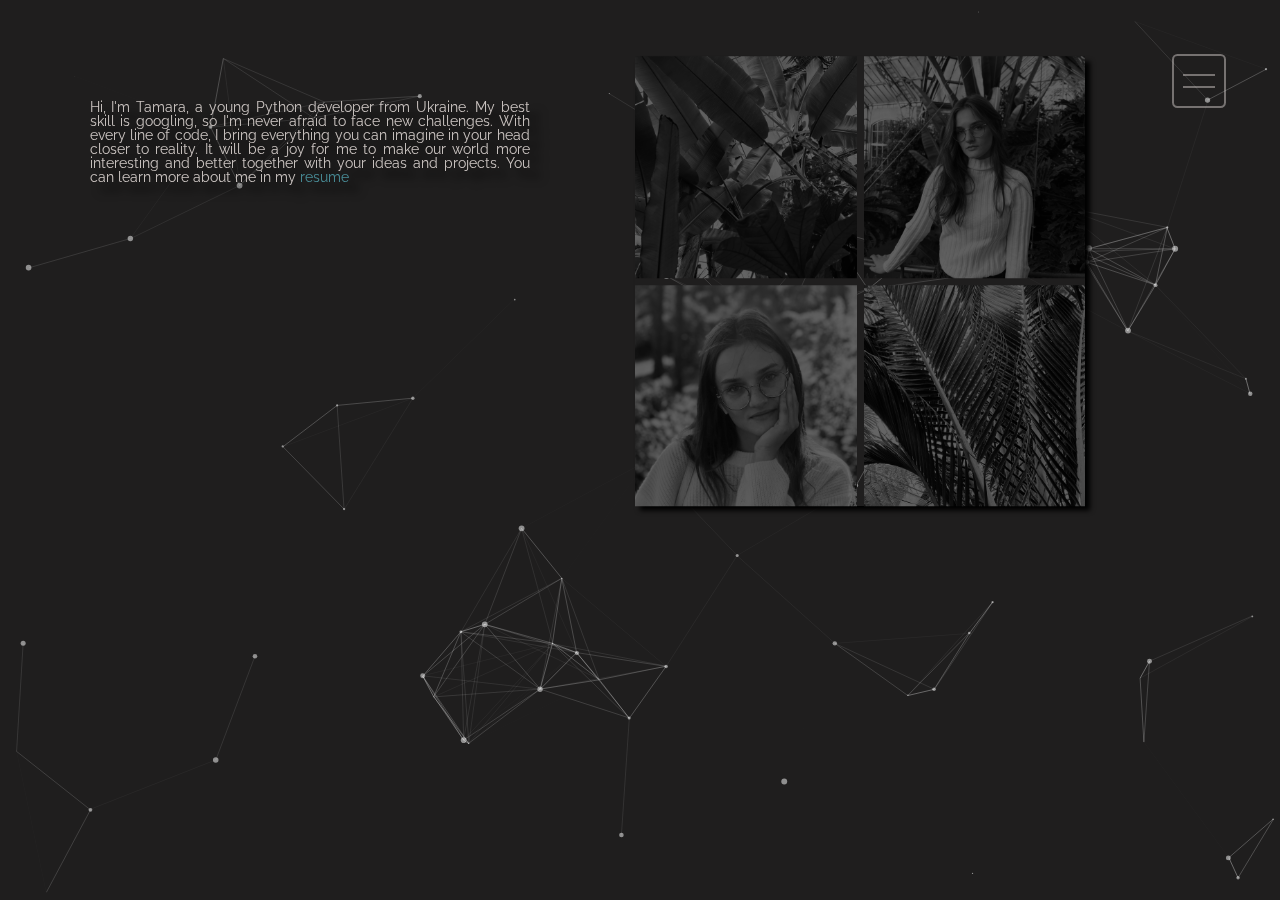
<file: html/about.html>
<!DOCTYPE html>
<html lang="en">

<head>
    <meta http-equiv="X-UA-Compatible" content="IE=edge">
    <meta name="viewport" content="width=device-width, initial-scale=1.0, maximum-scale=1.0, user-scalable=no">
    <link rel="stylesheet" href="../css/style.css">
    <link rel="stylesheet" href="../css/about.css">
    <title>about</title>
    <meta http-equiv="Content-type" content="text/html; charset=UTF-8">
    <meta name="format-detection" content="telephone=no">
    <!-- <link rel="shortcut icon" href="img/logo.png" type="image/png"> -->
    <!-- <link type="text/css" rel="stylesheet" href="libs/lightgallery.css" />
    <link type="text/css" rel="stylesheet" href="css/lightgallery-bundle.css" /> -->
    <link rel="stylesheet" href="https://cdn.jsdelivr.net/npm/swiper@8/swiper-bundle.min.css" />

    <script src="https://cdn.jsdelivr.net/npm/swiper@8/swiper-bundle.min.js" defer></script>



    <script src="../js/dynamicAdapt.js" defer></script>
    <script src="../libs/gsap/gsap.min.js" defer></script>
    <script src="../libs/gsap/ScrollTrigger.min.js" defer></script>
    <script src="../libs/gsap/ScrollSmoother.min.js" defer></script>
    <script src="../libs/particles.min.js" defer></script>
    <script src="../js/app.js" defer></script>

</head>

<body>
    <div class="page__menu">
    </div>
    <div class="page__menu_bg">
        <ul class="page__menu_list">
            <li class="page__menu_list-item">
                <a href="../index.html">Portfolio</a>
            </li>
            <li class="page__menu_list-item active">About Me</li>
            <li class="page__menu_list-item">
                <a href="./contact.html">Contacts</a>
            </li>
        </ul>
    </div>
    <div class="wrapper">
        <div class="content">
            <div id="particles-js" class="page__particles"></div>
            <div data-speed=".75" class="about">
                <div class="container">
                    <main class="filling">
                        <div class="filling__left">
                            <div class="about__text">Hi, I'm Tamara, a young Python developer from Ukraine. My best
                                skill is
                                googling,
                                so I'm never afraid to face new challenges. With every line of code, I bring everything
                                you
                                can
                                imagine
                                in your head closer to reality. It will be a joy for me to make our world more
                                interesting
                                and
                                better
                                together with your ideas and projects. You can learn more about me in my
                                <a target="_blank" href="../assets/My_Resume.pdf" class="about__resume">resume</a>
                            </div>
                        </div>
                        <div class="filling__right">
                            <!-- <img class="about__photo" src="../img/my_photo.jpg" alt="404"> -->
                            <div class="image-container">
                                <div class="image" style="--clip-start: inset(100% 0 0 0); --clip-end: inset(0 0 0 0);">
                                    <img src="../img/img_container/plant1_bw.jpg" /><img
                                        src="../img/img_container/plant1.jpg" />
                                </div>
                                <div class="image" style="--clip-start: inset(100% 0 0 0); --clip-end: inset(0 0 0 0);">
                                    <img src="../img/img_container/me1_bw.jpg" /><img
                                        src="../img/img_container/me1.jpg" />
                                </div>
                                <div class="image" style="--clip-start: inset(100% 0 0 0); --clip-end: inset(0 0 0 0);">
                                    <img src="../img/img_container/me2_bw.jpg" /><img
                                        src="../img/img_container/me2.jpg" />
                                </div>
                                <div class="image" style="--clip-start: inset(100% 0 0 0); --clip-end: inset(0 0 0 0);">
                                    <img src="../img/img_container/plant2_bw.jpg" /><img
                                        src="../img/img_container/plant2.jpg" />
                                </div>
                            </div>
                        </div>
                    </main>
                </div>
            </div>
        </div>
    </div>
</body>

</html>
</file>
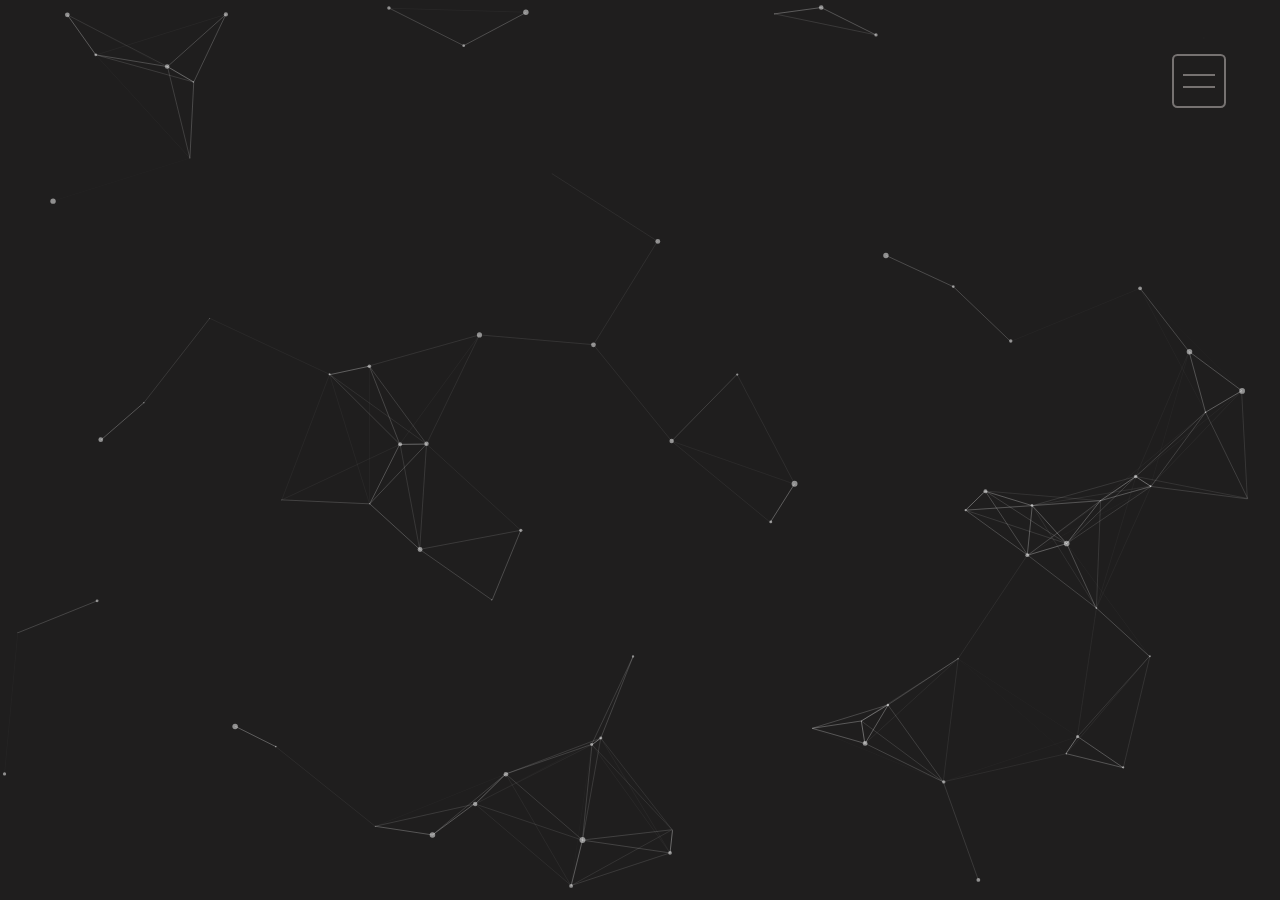
<file: html/contact.html>
<!DOCTYPE html>
<html lang="en">

<head>
    <meta http-equiv="X-UA-Compatible" content="IE=edge">
    <meta name="viewport" content="width=device-width, initial-scale=1.0, maximum-scale=1.0, user-scalable=no">
    <link rel="stylesheet" href="../css/style.css">
    <title>contact</title>
    <meta http-equiv="Content-type" content="text/html; charset=UTF-8">
    <meta name="format-detection" content="telephone=no">
    <!-- <link rel="shortcut icon" href="img/logo.png" type="image/png"> -->
    <!-- <link type="text/css" rel="stylesheet" href="libs/lightgallery.css" />
    <link type="text/css" rel="stylesheet" href="css/lightgallery-bundle.css" /> -->
    <link rel="stylesheet" href="https://cdn.jsdelivr.net/npm/swiper@8/swiper-bundle.min.css" />

    <script src="https://cdn.jsdelivr.net/npm/swiper@8/swiper-bundle.min.js" defer></script>



    <script src="../js/dynamicAdapt.js" defer></script>
    <script src="../libs/gsap/gsap.min.js" defer></script>
    <script src="../libs/gsap/ScrollTrigger.min.js" defer></script>
    <script src="../libs/gsap/ScrollSmoother.min.js" defer></script>
    <script src="../libs/particles.min.js" defer></script>
    <script src="../js/app.js" defer></script>

</head>

<body>
    <div class="page__menu">
    </div>
    <div class="page__menu_bg">
        <ul class="page__menu_list">
            <li class="page__menu_list-item">
                <a href="../index.html">Portfolio</a>
            </li>
            <li class="page__menu_list-item">
                <a href="./about.html ">About Me</a>
            </li>
            <li class="page__menu_list-item active">Contacts</li>
        </ul>
    </div>
    <div class="wrapper">
        <div class="content">
            <div id="particles-js" class="page__particles"></div>
            <div class="contact__header"></div>
        </div>
    </div>
</body>

</html>
</file>
<file: css/style.css>
@charset "UTF-8";
* {
  padding: 0;
  margin: 0;
  border: 0;
  box-sizing: border-box;
}

*,
*:before,
*:after {
  box-sizing: border-box;
}

:focus,
:active {
  outline: none;
}

a:focus,
a:active {
  outline: none;
}

nav,
footer,
header,
aside,
section,
main {
  display: block;
}

html,
body {
  height: 100%;
  width: 100%;
  margin: 0;
  padding: 0;
  font-size: 100%;
  line-height: 1;
  font-size: 14px;
  -ms-text-size-adjust: 100%;
  -moz-text-size-adjust: 100%;
  -webkit-text-size-adjust: 100%;
}

input,
button,
textarea,
select {
  font-family: inherit;
  font-size: inherit;
  color: inherit;
  background-color: transparent;
}

input::-ms-clear {
  display: none;
}

button {
  cursor: pointer;
}

button::-moz-focus-inner {
  padding: 0;
  border: 0;
}

a,
a:link,
a:visited {
  text-decoration: none;
}

a:hover {
  text-decoration: none;
}

ul li {
  list-style: none;
}

img {
  vertical-align: top;
}

h1,
h2,
h3,
h4,
h5,
h6 {
  font-size: inherit;
  font-weight: inherit;
}

address {
  font-style: normal;
}

/* Удаляем все анимации и переходы для людей, которые предпочитай их не использовать */
/* Указываем понятную периодичность в потоке данных у article*/
* {
  margin: 0;
  padding: 0;
  box-sizing: border-box;
}

:root {
  --index: calc(1vw+1vh);
  --color-header: #f4efec;
  --color-text: #cdc6c3;
  --gallery-gap: calc(var(--index) * 10) ;
}

@font-face {
  font-family: raleway-c;
  src: url(../fonts/raleway-regular.woff2);
}
@font-face {
  font-family: outfit-c;
  src: url(../fonts/outfit-regular.woff2);
}
h1,
h2,
h3,
h4,
h5,
h6 {
  font-family: outfit-c;
}

.content,
.hero,
.main-header,
.gallery > * {
  will-change: transform;
}

html {
  scroll-behavior: smooth;
  background: #1f1e1e;
}

body {
  background: #1f1e1e;
  color: #fafafa;
  font-family: raleway-c;
  overflow-x: hidden;
}
body._lock {
  overflow: hidden;
}

::-webkit-scrollbar {
  width: 0;
}

.main-header {
  height: 100vh;
  display: flex;
  align-items: center;
  justify-content: center;
  flex-direction: column;
}
.main-header__scroll {
  position: absolute;
  display: flex;
  justify-content: flex-end;
  align-items: center;
  flex-direction: column;
  padding-bottom: calc(var(--index) * 6);
  width: 100%;
  height: 100%;
  left: 0;
  top: 0;
}
@media (any-hover: none) {
  .main-header__scroll {
    padding-bottom: 150px;
  }
}
.main-header__scroll_button {
  cursor: pointer;
  padding: 10px 10px 15px 10px;
  opacity: 0.7;
  transform: scale(1);
  transition: 1s;
}
@media (any-hover: hover) {
  .main-header__scroll_button:hover {
    opacity: 1;
    transform: scale(1.1);
    transition: 0.5s;
  }
}
.main-header__text {
  color: var(--color-text);
  margin-bottom: 10px;
  font-size: calc(var(--index) * 2);
}
.main-header__arrow {
  display: flex;
  align-items: center;
  justify-content: center;
}
.main-header__arrow::before {
  content: "";
  width: 12px;
  height: 2px;
  background: var(--color-text);
  transform: rotateZ(45deg) translateX(3.5px);
}
.main-header__arrow::after {
  content: "";
  width: 12px;
  height: 2px;
  background: var(--color-text);
  transform: rotateZ(-45deg) translateX(-3.5px);
}

.portfolio {
  min-height: 100vh;
}

.container {
  padding: 0 7vw;
}

.main-title {
  font-size: calc(var(--index) * 6);
  line-height: 0.9;
  margin-bottom: 20px;
  font-weight: 500;
}
@media (max-width: 480px) {
  .main-title {
    text-align: center;
    font-size: 66px;
    flex-wrap: wrap;
  }
}
.main-title_sub {
  font-size: calc(var(--index) * 2.5);
  line-height: 0.9;
  font-family: raleway-c;
  font-weight: 300;
  color: var(--color-text);
}
@media (max-width: 480px) {
  .main-title_sub {
    font-size: 30px;
  }
}

.gallery {
  display: flex;
  padding: calc(var(--index) * 8) 0;
}
@media (max-width: 570px) {
  .gallery {
    flex-direction: column;
  }
}

.gallery > * {
  flex: 1;
  display: flex;
  align-items: center;
  flex-direction: column;
}

.gallery__right .gallery__item {
  margin: 0;
  margin-top: calc(var(--gallery-gap) * 2.3);
}
@media (any-hover: none) {
  .gallery__right .gallery__item {
    margin: 0;
  }
}

.gallery__item {
  max-width: calc(var(--index) * 24);
  margin-bottom: calc(var(--gallery-gap) * 2);
  max-height: 180vh;
  border-radius: 8px;
  min-width: 0;
}
@media (max-width: 704px) {
  .gallery__item {
    max-width: calc(var(--index) * 32);
  }
}
@media (any-hover: none) {
  .gallery__item {
    margin: 0;
  }
}
.gallery__item_1 {
  border: 10px solid rgba(138, 135, 134, 0.7529411765);
  width: 50vw;
}
@media (max-width: 704px) {
  .gallery__item_1 {
    border: 6px solid rgba(138, 135, 134, 0.7529411765);
  }
}

.gallery__left {
  margin-top: calc(var(--gallery-gap) * 1.75);
}
@media (max-width: 570px) {
  .gallery__left {
    flex-direction: column-reverse;
  }
}
@media (any-hover: none) {
  .gallery__left {
    margin: 0;
  }
}

@media (any-hover: none) {
  .gallery__item {
    margin-bottom: 25% !important;
  }
}

.text-block {
  color: var(--color-text);
  position: relative;
}

.text-block__h {
  font-size: 2rem;
  line-height: 2.4rem;
  color: var(--color-header);
  margin-bottom: 3rem;
}
@media (max-width: 1152px) {
  .text-block__h {
    font-size: 1rem;
  }
}
@media (max-width: 704px) {
  .text-block__h {
    line-height: 1.5;
  }
}
@media (max-width: 480px) {
  .text-block__h {
    font-size: 2rem;
    text-align: center;
  }
}
@media (max-width: 554px) {
  .text-block__h_1 {
    padding-top: 34px;
  }
}
@media (max-width: 480px) {
  .text-block__h_1 {
    font-size: 2rem;
    text-align: center;
  }
}
.text-block__h_git {
  position: absolute;
  right: 0;
  bottom: 0;
}
@media (max-width: 1152px) {
  .text-block__h_git {
    position: relative;
  }
}
@media (max-width: 480px) {
  .text-block__h_git {
    left: 40%;
  }
}
.text-block__h_git img {
  transition: 1s;
  transform: rotateY(0deg) scale(1);
  max-width: 32px;
}
@media (any-hover: hover) {
  .text-block__h_git img:hover {
    transition: 0.5s;
    transform: rotateY(180deg) scale(1.1);
  }
}

.text-block__p {
  line-height: 1.75;
}

.page__particles {
  position: absolute;
  width: 100%;
  height: 100%;
  left: 0;
  top: 0;
}
.page__menu {
  position: fixed;
  display: flex;
  justify-content: center;
  align-items: center;
  flex-direction: column;
  top: 54px;
  right: 54px;
  width: 54px;
  height: 54px;
  border: 2px solid rgba(244, 239, 236, 0.4078431373);
  border-radius: 10%;
  cursor: pointer;
  transition: all 1s ease 0s;
  transform: rotateZ(0deg);
  z-index: 20;
}
@media (max-width: 754px) {
  .page__menu {
    width: 40px;
    height: 40px;
    top: 30px;
    right: 30px;
  }
}
.page__menu::before {
  width: 32px;
  height: 2px;
  margin-bottom: 10px;
  background: rgba(244, 239, 236, 0.4078431373);
  content: "";
  transition: 0.5s;
}
@media (max-width: 754px) {
  .page__menu::before {
    width: 20px;
  }
}
.page__menu::after {
  width: 32px;
  height: 2px;
  background: rgba(244, 239, 236, 0.4078431373);
  content: "";
  transition: 0.5s;
}
@media (max-width: 754px) {
  .page__menu::after {
    width: 20px;
  }
}
.page__menu.active::before {
  transform: rotateZ(45deg) translate3d(4.25px, 4.25px, 0);
}
.page__menu.active::after {
  transform: rotateZ(-45deg) translate3d(4.25px, -4.25px, 0);
}
@media (any-hover: hover) {
  .page__menu:hover {
    transition: 0.5s;
    transform: rotateZ(180deg) scale(1.1);
    background: rgba(244, 239, 236, 0.4078431373);
    border: rgba(244, 239, 236, 0);
  }
  .page__menu:hover::before {
    background: black;
  }
  .page__menu:hover::after {
    background: black;
  }
}
.page__menu_bg {
  position: fixed;
  display: none;
  transition: 1s;
  opacity: 0;
  top: 0;
  left: 0;
  width: 100%;
  height: 100%;
  background: rgba(0, 0, 0, 0.772);
  z-index: 10;
}
.page__menu_bg-active {
  opacity: 1;
}
.page__menu_bg-pre-active {
  display: block;
}
.page__menu_list {
  position: fixed;
  display: flex;
  justify-content: flex-end;
  flex-direction: column;
  padding-right: calc(var(--index) * 7);
  top: 144px;
  right: 0;
  z-index: 15;
}
@media (any-hover: none) {
  .page__menu_list {
    padding-right: 44px;
    top: 12%;
  }
}
.page__menu_list-item {
  font-size: 30px;
  margin-bottom: 30px;
  font-weight: 500;
  letter-spacing: 2px;
  transition: 0.5s;
  transform: scale(1);
  cursor: pointer;
}
.page__menu_list-item a,
.page__menu_list-item a:link {
  color: #cdc6c3;
}
.page__menu_list-item:last-child {
  margin-bottom: 0;
}
.page__menu_list-item.active {
  color: rgba(90, 185, 200, 0.724);
  cursor: default;
}
@media (any-hover: hover) {
  .page__menu_list-item.active:hover {
    transform: scale(1);
  }
}
@media (any-hover: hover) {
  .page__menu_list-item:hover {
    transition: 0.2s;
    transform: scale(1.1);
  }
}

.slider {
  height: 250px;
  width: 425px;
  position: relative;
  transform: translateY(60px);
}
@media (max-width: 1124px) {
  .slider {
    height: 200px;
    width: 340px;
    transform: translateY(0);
  }
}
@media (max-width: 890px) {
  .slider {
    height: 150px;
    width: 250px;
    transform: translateX(-20px);
  }
}
@media (max-width: 480px) {
  .slider {
    left: 20px;
  }
}
.slider__slide {
  height: 100%;
  width: 100%;
  position: absolute;
  top: 0;
  left: 0;
}
.slider__slide img {
  height: 100%;
  border: 10px solid rgba(138, 135, 134, 0.7529411765);
  border-radius: 8px;
}
.slider__slide.active {
  z-index: 1;
}
.slider__arrows {
  height: 100%;
  width: 100%;
  position: absolute;
  display: flex;
  justify-content: space-between;
  align-items: center;
  padding: 0px 20px;
  top: 0;
  left: 0;
  z-index: 2;
}
.slider__arrows_back {
  display: flex;
  flex-direction: column;
  cursor: pointer;
}
.slider__arrows_back::before {
  width: 20px;
  height: 2px;
  background: #cdc6c3;
  content: "";
  transform: rotateZ(-45deg) translateY(-8px);
}
.slider__arrows_back::after {
  width: 20px;
  height: 2px;
  background: #cdc6c3;
  content: "";
  transform: rotateZ(45deg) translateY(8px);
}
.slider__arrows_next {
  display: flex;
  flex-direction: column;
  cursor: pointer;
}
.slider__arrows_next::before {
  width: 20px;
  height: 2px;
  background: #cdc6c3;
  content: "";
  transform: rotateZ(45deg) translateY(-8px);
}
.slider__arrows_next::after {
  width: 20px;
  height: 2px;
  background: #cdc6c3;
  content: "";
  transform: rotateZ(-45deg) translateY(8px);
}

.about__text {
  font-size: calc(var(--index) * 2.3);
  line-height: 1;
  font-family: raleway-c;
  font-weight: 300;
  color: var(--color-text);
  text-align: justify;
  text-shadow: 10px 10px 10px black;
}
@media (max-width: 590px) {
  .about__text {
    font-size: 20px;
    line-height: 2;
  }
}
.about__resume {
  color: rgba(90, 185, 200, 0.724);
  transition: 0.5s;
  cursor: pointer;
  display: inline-block;
}
@media (any-hover: hover) {
  .about__resume:hover {
    transition: 0.2s;
    transform: scale(1.05);
    text-shadow: 0px 2px 2px rgba(90, 185, 200, 0.724);
  }
}
.about .image-container {
  display: grid;
  grid-template-columns: repeat(2, 1fr);
  grid-template-rows: repeat(2, 1fr);
  width: 450px;
  grid-gap: 0.5rem;
  box-shadow: 5px 5px 5px black;
}
@media (max-width: 590px) {
  .about .image-container {
    display: none;
  }
}
@media (min-width: 1350px) {
  .about .image-container {
    width: 600px;
  }
}
@media (max-width: 1040px) {
  .about .image-container {
    width: 300px;
  }
}
@media (max-width: 800px) {
  .about .image-container {
    width: 200px;
  }
}
.about .image-container .image {
  position: relative;
  padding-bottom: 100%;
}
.about .image-container .image img {
  height: 100%;
  width: 100%;
  -o-object-fit: cover;
  object-fit: cover;
  left: 0;
  position: absolute;
  top: 0;
}
.about .image-container .image img:nth-of-type(1) {
  filter: grayscale(1) brightness(40%);
}
.about .image-container .image img:nth-of-type(2) {
  -webkit-clip-path: var(--clip-start);
  clip-path: var(--clip-start);
  transition: -webkit-clip-path 0.5s;
  transition: clip-path 0.5s;
  transition: clip-path 0.5s, -webkit-clip-path 0.5s;
}
.about .image-container .image:hover img:nth-of-type(2) {
  -webkit-clip-path: var(--clip-end);
  clip-path: var(--clip-end);
}

.container {
  padding: 0 7vw;
}

.filling {
  display: flex;
  padding: calc(var(--index) * 8) 0;
}
@media (max-width: 570px) {
  .filling {
    flex-direction: column;
  }
}

.filling > * {
  flex: 1;
  display: flex;
  align-items: center;
  flex-direction: column;
}

.filling__left {
  max-width: 40%;
  padding-top: 4%;
}
@media (max-width: 590px) {
  .filling__left {
    max-width: 90%;
    padding-top: 30%;
    padding-left: 10%;
  }
}

.contact__header {
  width: 100%;
  height: 100vh;
}
</file>
<file: css/about.css>
.content,
.wrapper {
  height: 100%;
}

@media (any-hover: hover) {
  .content {
    height: 100% !important;
  }
}
</file>
